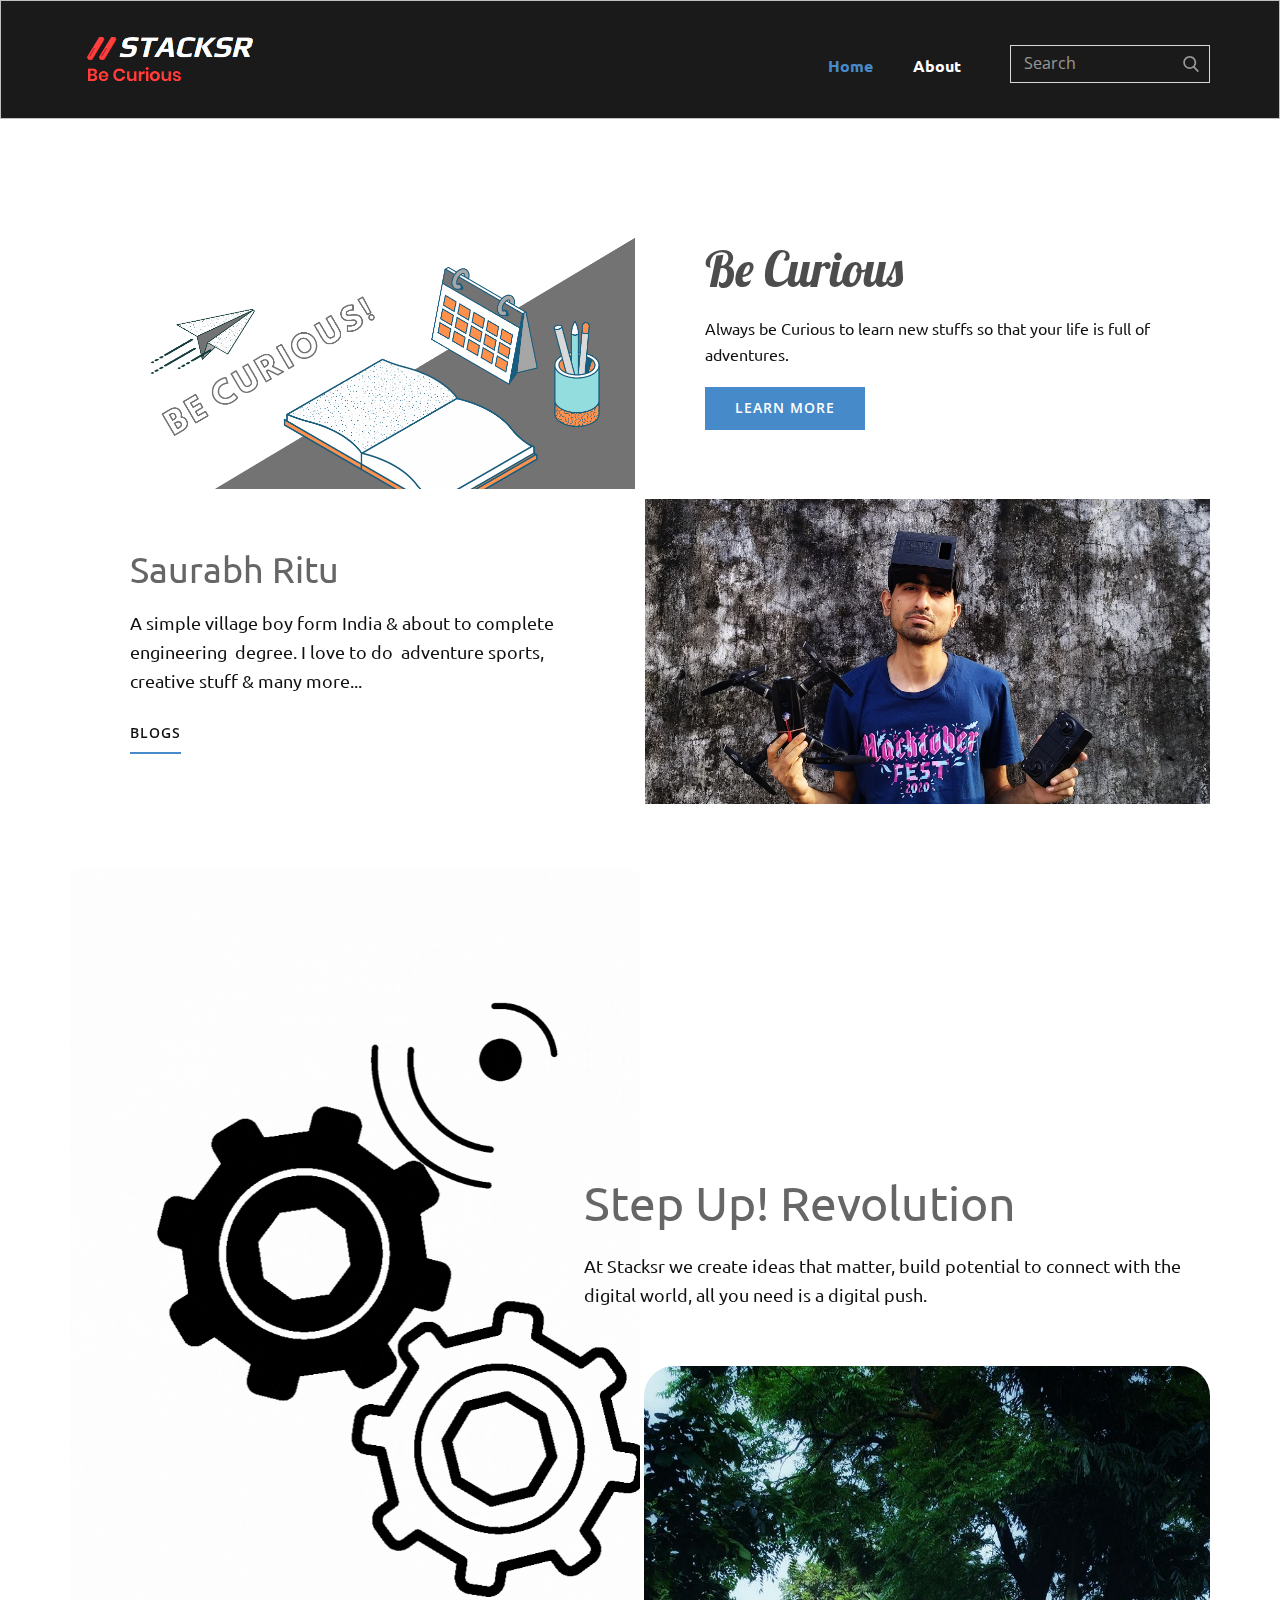
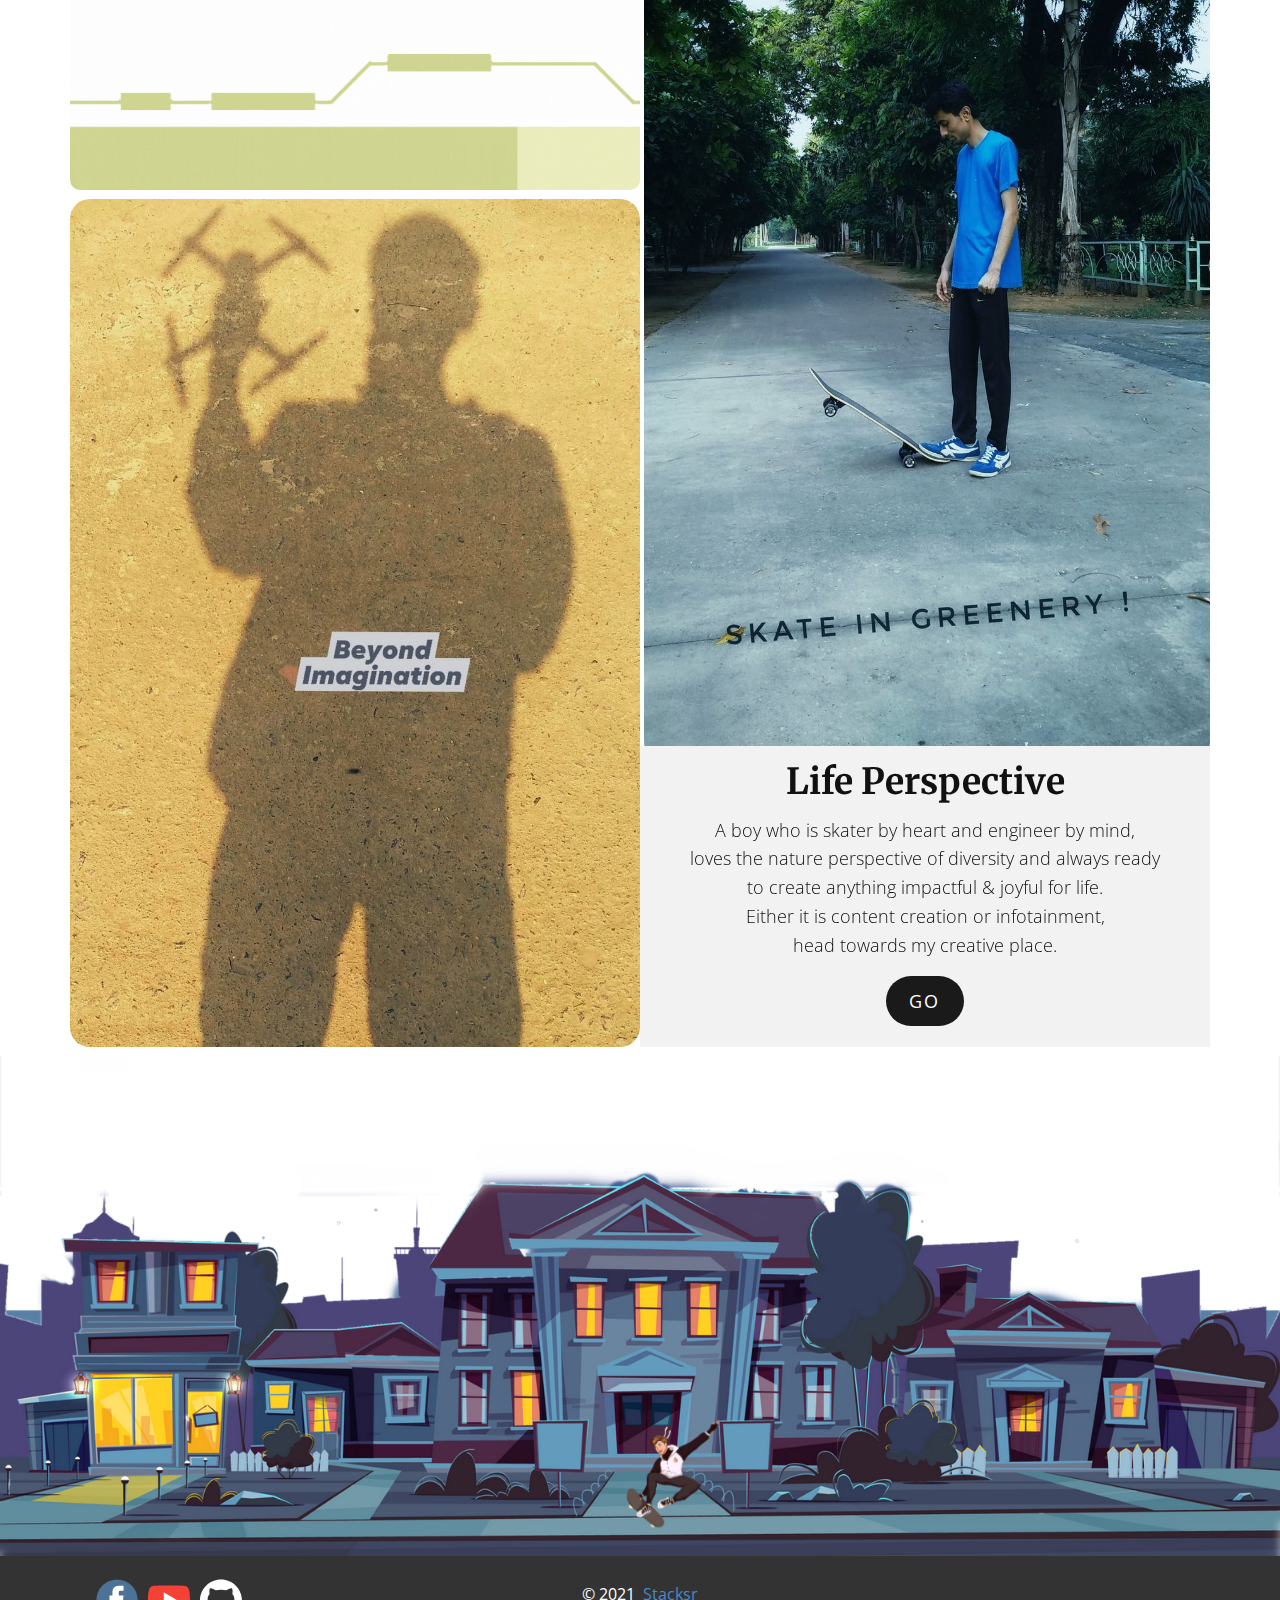
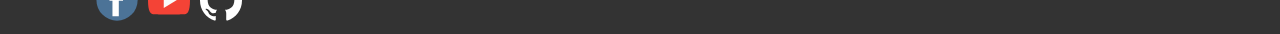
<file: index.html>
<!DOCTYPE html>
<html style="font-size: 16px;">
  <head>
    <meta name="viewport" content="width=device-width, initial-scale=1.0">
    <meta charset="utf-8">
    <meta name="keywords" content="Be Curious, Saurabh Ritu, Step Up! Revolution">
    <meta name="description" content="">
    <meta name="page_type" content="np-template-header-footer-from-plugin">
    <title>Home</title>
    <link rel="stylesheet" href="style.css" media="screen">
<link rel="stylesheet" href="Home.css" media="screen">
    <script class="u-script" type="text/javascript" src="jquery.js" defer=""></script>
    <script class="u-script" type="text/javascript" src="script.js" defer=""></script>
    <meta name="stacksr" content="stacksr website, stacksr.com">
    <link rel="icon" href="images/favicon.png">
    <link id="u-theme-google-font" rel="stylesheet" href="https://fonts.googleapis.com/css?family=Roboto:100,100i,300,300i,400,400i,500,500i,700,700i,900,900i|Open+Sans:300,300i,400,400i,600,600i,700,700i,800,800i">
    <link id="u-page-google-font" rel="stylesheet" href="https://fonts.googleapis.com/css?family=Lobster:400|Ubuntu:300,300i,400,400i,500,500i,700,700i|Merriweather:300,300i,400,400i,700,700i,900,900i">
    
    
    
    
    
    <script type="application/ld+json">{
		"@context": "http://schema.org",
		"@type": "Organization",
		"name": "Site1",
		"logo": "images/st_logo_1.png",
		"sameAs": [
				"https://facebook.com/stacksr",
				"https://www.youtube.com/channel/UCfnPpLxPkjBodC-eutue0Sg",
				"https://github.com/saurabhritu"
		]
}</script>
    <meta name="theme-color" content="#478ac9">
    <meta property="og:title" content="Home">
    <meta property="og:description" content="">
    <meta property="og:type" content="website">
  </head>
  <body data-home-page="Home.html" data-home-page-title="Home" class="u-body"><header class="u-align-center-xs u-border-1 u-border-grey-25 u-clearfix u-grey-90 u-header u-header" id="sec-e64b"><div class="u-clearfix u-sheet u-sheet-1">
        <form action="#" method="get" class="u-border-1 u-border-grey-15 u-search u-search-right u-search-1">
          <button class="u-search-button" type="submit">
            <span class="u-search-icon u-spacing-10 u-text-grey-40">
              <svg class="u-svg-link" preserveAspectRatio="xMidYMin slice" viewBox="0 0 56.966 56.966" style=""><use xmlns:xlink="http://www.w3.org/1999/xlink" xlink:href="#svg-b04b"></use></svg>
              <svg xmlns="http://www.w3.org/2000/svg" xmlns:xlink="http://www.w3.org/1999/xlink" version="1.1" id="svg-b04b" x="0px" y="0px" viewBox="0 0 56.966 56.966" style="enable-background:new 0 0 56.966 56.966;" xml:space="preserve" class="u-svg-content"><path d="M55.146,51.887L41.588,37.786c3.486-4.144,5.396-9.358,5.396-14.786c0-12.682-10.318-23-23-23s-23,10.318-23,23  s10.318,23,23,23c4.761,0,9.298-1.436,13.177-4.162l13.661,14.208c0.571,0.593,1.339,0.92,2.162,0.92  c0.779,0,1.518-0.297,2.079-0.837C56.255,54.982,56.293,53.08,55.146,51.887z M23.984,6c9.374,0,17,7.626,17,17s-7.626,17-17,17  s-17-7.626-17-17S14.61,6,23.984,6z"></path><g></g><g></g><g></g><g></g><g></g><g></g><g></g><g></g><g></g><g></g><g></g><g></g><g></g><g></g><g></g></svg>
            </span>
          </button>
          <input class="u-search-input" type="search" name="search" value="" placeholder="Search">
        </form>
        <nav class="u-align-left u-menu u-menu-dropdown u-nav-spacing-25 u-offcanvas u-menu-1">
          <div class="menu-collapse u-custom-font u-font-ubuntu" style="font-weight: 700;">
            <a class="u-button-style u-nav-link" href="#" style="padding: 4px 0px; font-size: calc(1em + 8px);">
              <svg class="u-svg-link" preserveAspectRatio="xMidYMin slice" viewBox="0 0 302 302" style=""><use xmlns:xlink="http://www.w3.org/1999/xlink" xlink:href="#svg-7b92"></use></svg>
              <svg xmlns="http://www.w3.org/2000/svg" xmlns:xlink="http://www.w3.org/1999/xlink" version="1.1" id="svg-7b92" x="0px" y="0px" viewBox="0 0 302 302" style="enable-background:new 0 0 302 302;" xml:space="preserve" class="u-svg-content"><g><rect y="36" width="302" height="30"></rect><rect y="236" width="302" height="30"></rect><rect y="136" width="302" height="30"></rect>
</g><g></g><g></g><g></g><g></g><g></g><g></g><g></g><g></g><g></g><g></g><g></g><g></g><g></g><g></g><g></g></svg>
            </a>
          </div>
          <div class="u-custom-menu u-nav-container">
            <ul class="u-custom-font u-font-ubuntu u-nav u-unstyled u-nav-1"><li class="u-nav-item"><a class="u-button-style u-nav-link u-text-active-palette-1-base u-text-hover-palette-2-base" href="Home.html" style="padding: 10px 20px;">Home</a>
</li><li class="u-nav-item"><a class="u-button-style u-nav-link u-text-active-palette-1-base u-text-hover-palette-2-base" href="About.html" style="padding: 10px 20px;">About</a>
</li></ul>
          </div>
          <div class="u-custom-menu u-nav-container-collapse">
            <div class="u-align-center u-black u-container-style u-inner-container-layout u-opacity u-opacity-95 u-sidenav">
              <div class="u-sidenav-overflow">
                <div class="u-menu-close"></div>
                <ul class="u-align-center u-nav u-popupmenu-items u-unstyled u-nav-2"><li class="u-nav-item"><a class="u-button-style u-nav-link" href="Home.html" style="padding: 10px 20px;">Home</a>
</li><li class="u-nav-item"><a class="u-button-style u-nav-link" href="About.html" style="padding: 10px 20px;">About</a>
</li></ul>
              </div>
            </div>
            <div class="u-black u-menu-overlay u-opacity u-opacity-70"></div>
          </div>
        </nav>
        <a href="https://stacksr.com/" class="u-image u-logo u-image-1" data-image-width="198" data-image-height="84">
          <img src="images/st_logo_1.png" class="u-logo-image u-logo-image-1" data-image-width="198">
        </a>
      </div></header>
    <section class="u-clearfix u-section-1" id="sec-b70d">
      <div class="u-clearfix u-sheet u-sheet-1">
        <div class="u-clearfix u-expanded-width u-gutter-10 u-layout-wrap u-layout-wrap-1">
          <div class="u-layout">
            <div class="u-layout-col">
              <div class="u-size-30">
                <div class="u-layout-row">
                  <div class="u-container-style u-image u-layout-cell u-left-cell u-size-30 u-image-1" src="" data-image-width="2245" data-image-height="1587">
                    <div class="u-container-layout u-valign-middle u-container-layout-1"></div>
                  </div>
                  <div class="u-align-left u-container-style u-layout-cell u-right-cell u-size-30 u-layout-cell-2">
                    <div class="u-container-layout u-valign-middle u-container-layout-2">
                      <h1 class="u-custom-font u-font-lobster u-text u-text-grey-70 u-text-1" data-animation-name="fadeIn" data-animation-duration="1000" data-animation-delay="0">Be Curious</h1>
                      <p class="u-custom-font u-font-ubuntu u-text u-text-2" data-animation-name="fadeIn" data-animation-duration="1000" data-animation-delay="500">Always be Curious t​o learn new stuffs so that your life is full of adventures.</p>
                      <a href="https://www.youtube.com/channel/UCfnPpLxPkjBodC-eutue0Sg" class="u-btn u-btn-rectangle u-button-style u-palette-1-base u-btn-1" data-animation-name="fadeIn" data-animation-duration="1000" data-animation-delay="1000" target="_blank">learn more</a>
                    </div>
                  </div>
                </div>
              </div>
              <div class="u-size-30">
                <div class="u-layout-row">
                  <div class="u-align-left u-container-style u-layout-cell u-left-cell u-size-30 u-layout-cell-3">
                    <div class="u-container-layout u-valign-middle u-container-layout-3">
                      <h2 class="u-custom-font u-font-ubuntu u-text u-text-grey-60 u-text-3" data-animation-name="bounceIn" data-animation-duration="1000" data-animation-delay="0" data-animation-direction="">Saurabh Ritu</h2>
                      <p class="u-custom-font u-font-ubuntu u-text u-text-4" data-animation-name="zoomIn" data-animation-duration="1000" data-animation-delay="1000" data-animation-direction="Down">A simple village boy form India &amp; about to complete engineering&nbsp; degree. I love to do&nbsp; adventure sports, creative stuff &amp; many more...</p>
                      <a href="https://saurabhritu.wordpress.com/blog/" class="u-border-2 u-border-palette-1-base u-btn u-button-style u-none u-text-body-color u-btn-2" data-animation-name="flash" data-animation-duration="1000" data-animation-delay="0" data-animation-direction="" target="_blank">Blogs</a>
                    </div>
                  </div>
                  <div class="u-container-style u-image u-layout-cell u-right-cell u-size-30 u-image-2" src="" data-image-width="1080" data-image-height="1080" data-animation-name="fadeIn" data-animation-duration="1000" data-animation-delay="0">
                    <div class="u-container-layout u-valign-middle u-container-layout-4"></div>
                  </div>
                </div>
              </div>
            </div>
          </div>
        </div>
      </div>
    </section>
    <section class="u-clearfix u-section-2" id="sec-dad2">
      <div class="u-clearfix u-sheet u-sheet-1">
        <img class="u-expanded-height-xl u-image u-image-round u-radius-10 u-image-1" src="images/mechanism.gif" alt="" data-image-width="881" data-image-height="1322">
        <div class="fr-view u-clearfix u-rich-text u-text u-text-1" data-animation-name="fadeIn" data-animation-duration="1000" data-animation-delay="0" data-animation-direction="">
          <h1 style="text-align: left;">
            <span class="u-custom-font u-font-ubuntu">
              <span class="u-text-grey-60">Step Up! Revolution</span>
            </span>
          </h1>
          <p style="text-align: left;">
            <span class="u-custom-font u-font-ubuntu" style="font-size: 1.125rem;">At Stacksr we create ideas that matter, build potential to connect with the digital world, all you need is a digital push.&nbsp;</span>
          </p>
        </div>
      </div>
    </section>
    <section class="u-clearfix u-section-3" id="sec-2763">
      <div class="u-clearfix u-sheet u-sheet-1">
        <img class="u-image u-image-round u-radius-20 u-image-1" src="images/droneshadow.jpg" data-image-width="1080" data-image-height="1920" data-animation-name="fadeIn" data-animation-duration="1000" data-animation-delay="500">
        <img class="u-image u-image-round u-radius-30 u-image-2" src="images/skate.jpg" alt="" data-image-width="1152" data-image-height="2048" data-animation-name="fadeIn" data-animation-duration="1000" data-animation-delay="0">
        <div class="u-align-center u-container-style u-expanded-width-xs u-grey-5 u-group u-group-1">
          <div class="u-container-layout u-container-layout-1">
            <h1 class="u-custom-font u-font-merriweather u-text u-text-default u-text-1" data-animation-name="flipIn" data-animation-duration="1000" data-animation-delay="0" data-animation-direction="X">Life Perspective</h1>
            <p class="u-text u-text-2" data-animation-name="fadeIn" data-animation-duration="1000" data-animation-delay="0" data-animation-direction="">A boy who is skater by heart and engineer by mind,<br>loves the nature perspective of diversity and always ready to create anything impactful &amp; joyful for life.<br>Either it is content creation or infotainment,<br>head towards my creative place.
            </p>
            <a href="" class="u-active-palette-2-light-2 u-border-none u-btn u-btn-round u-button-style u-color-scheme-summer-time u-color-style-multicolor-1 u-grey-90 u-hover-palette-2-base u-radius-50 u-btn-1" data-animation-name="fadeIn" data-animation-duration="1000" data-animation-delay="0" data-animation-direction="">Go</a>
          </div>
        </div>
      </div>
    </section>
    <section class="u-clearfix u-image u-section-4" id="sec-dbf8" data-image-width="1600" data-image-height="800">
      <div class="u-align-left u-clearfix u-sheet u-sheet-1">
        <img class="u-image u-image-default u-image-1" src="images/skater_boy-removebg-preview.png" alt="" data-image-width="506" data-image-height="493" data-animation-name="lightSpeedIn" data-animation-duration="1000" data-animation-delay="0" data-animation-direction="">
      </div>
    </section>
    
    
    <footer class="u-align-center u-clearfix u-footer u-grey-80 u-footer" id="sec-f83c"><div class="u-clearfix u-sheet u-sheet-1">
        <p class="u-small-text u-text u-text-variant u-text-1">©&nbsp;2021&nbsp; <a href="https://stacksr.com" class="u-active-none u-border-none u-btn u-button-link u-button-style u-hover-none u-none u-text-palette-1-base u-btn-1">Stacksr</a>
        </p>
        <div class="u-social-icons u-spacing-10 u-social-icons-1" data-animation-name="tada" data-animation-duration="1000" data-animation-delay="0" data-animation-direction="">
          <a class="u-social-url" target="_blank" title="Facebook" href="https://facebook.com/stacksr"><span class="u-icon u-social-facebook u-social-icon u-text-palette-1-dark-1 u-icon-1"><svg class="u-svg-link" preserveAspectRatio="xMidYMin slice" viewBox="0 0 112 112" style=""><use xmlns:xlink="http://www.w3.org/1999/xlink" xlink:href="#svg-4511"></use></svg><svg class="u-svg-content" viewBox="0 0 112 112" x="0" y="0" id="svg-4511"><circle fill="currentColor" cx="56.1" cy="56.1" r="55"></circle><path fill="#FFFFFF" d="M73.5,31.6h-9.1c-1.4,0-3.6,0.8-3.6,3.9v8.5h12.6L72,58.3H60.8v40.8H43.9V58.3h-8V43.9h8v-9.2
            c0-6.7,3.1-17,17-17h12.5v13.9H73.5z"></path></svg></span>
          </a>
          <a class="u-social-url" target="_blank" title="Youtube" href="https://www.youtube.com/channel/UCfnPpLxPkjBodC-eutue0Sg"><span class="u-icon u-icon-circle u-social-custom u-social-icon u-text-palette-1-dark-1 u-icon-2"><svg class="u-svg-link" preserveAspectRatio="xMidYMin slice" viewBox="0 0 512 512" style=""><use xmlns:xlink="http://www.w3.org/1999/xlink" xlink:href="#svg-de94"></use></svg><svg class="u-svg-content" viewBox="0 0 512 512" x="0px" y="0px" id="svg-de94" style="enable-background:new 0 0 512 512;"><g><path style="fill:#F44336;" d="M490.24,113.92c-13.888-24.704-28.96-29.248-59.648-30.976C399.936,80.864,322.848,80,256.064,80   c-66.912,0-144.032,0.864-174.656,2.912c-30.624,1.76-45.728,6.272-59.744,31.008C7.36,138.592,0,181.088,0,255.904   C0,255.968,0,256,0,256c0,0.064,0,0.096,0,0.096v0.064c0,74.496,7.36,117.312,21.664,141.728   c14.016,24.704,29.088,29.184,59.712,31.264C112.032,430.944,189.152,432,256.064,432c66.784,0,143.872-1.056,174.56-2.816   c30.688-2.08,45.76-6.56,59.648-31.264C504.704,373.504,512,330.688,512,256.192c0,0,0-0.096,0-0.16c0,0,0-0.064,0-0.096   C512,181.088,504.704,138.592,490.24,113.92z"></path><polygon style="fill:#FAFAFA;" points="192,352 192,160 352,256  "></polygon>
</g></svg></span>
          </a>
          <a class="u-social-url" target="_blank" title="Github" href="https://github.com/saurabhritu"><span class="u-icon u-social-custom u-social-icon u-icon-3"><svg class="u-svg-link" preserveAspectRatio="xMidYMin slice" viewBox="0 0 512 512" style=""><use xmlns:xlink="http://www.w3.org/1999/xlink" xlink:href="#svg-415b"></use></svg><svg class="u-svg-content" viewBox="0 0 512 512" x="0px" y="0px" id="svg-415b" style="enable-background:new 0 0 512 512;"><g><g><path d="M255.968,5.329C114.624,5.329,0,120.401,0,262.353c0,113.536,73.344,209.856,175.104,243.872    c12.8,2.368,17.472-5.568,17.472-12.384c0-6.112-0.224-22.272-0.352-43.712c-71.2,15.52-86.24-34.464-86.24-34.464    c-11.616-29.696-28.416-37.6-28.416-37.6c-23.264-15.936,1.728-15.616,1.728-15.616c25.696,1.824,39.2,26.496,39.2,26.496    c22.848,39.264,59.936,27.936,74.528,21.344c2.304-16.608,8.928-27.936,16.256-34.368    c-56.832-6.496-116.608-28.544-116.608-127.008c0-28.064,9.984-51.008,26.368-68.992c-2.656-6.496-11.424-32.64,2.496-68    c0,0,21.504-6.912,70.4,26.336c20.416-5.696,42.304-8.544,64.096-8.64c21.728,0.128,43.648,2.944,64.096,8.672    c48.864-33.248,70.336-26.336,70.336-26.336c13.952,35.392,5.184,61.504,2.56,68c16.416,17.984,26.304,40.928,26.304,68.992    c0,98.72-59.84,120.448-116.864,126.816c9.184,7.936,17.376,23.616,17.376,47.584c0,34.368-0.32,62.08-0.32,70.496    c0,6.88,4.608,14.88,17.6,12.352C438.72,472.145,512,375.857,512,262.353C512,120.401,397.376,5.329,255.968,5.329z"></path>
</g>
</g></svg></span>
          </a>
        </div>
      </div></footer>
  </body>
</html>
</file>
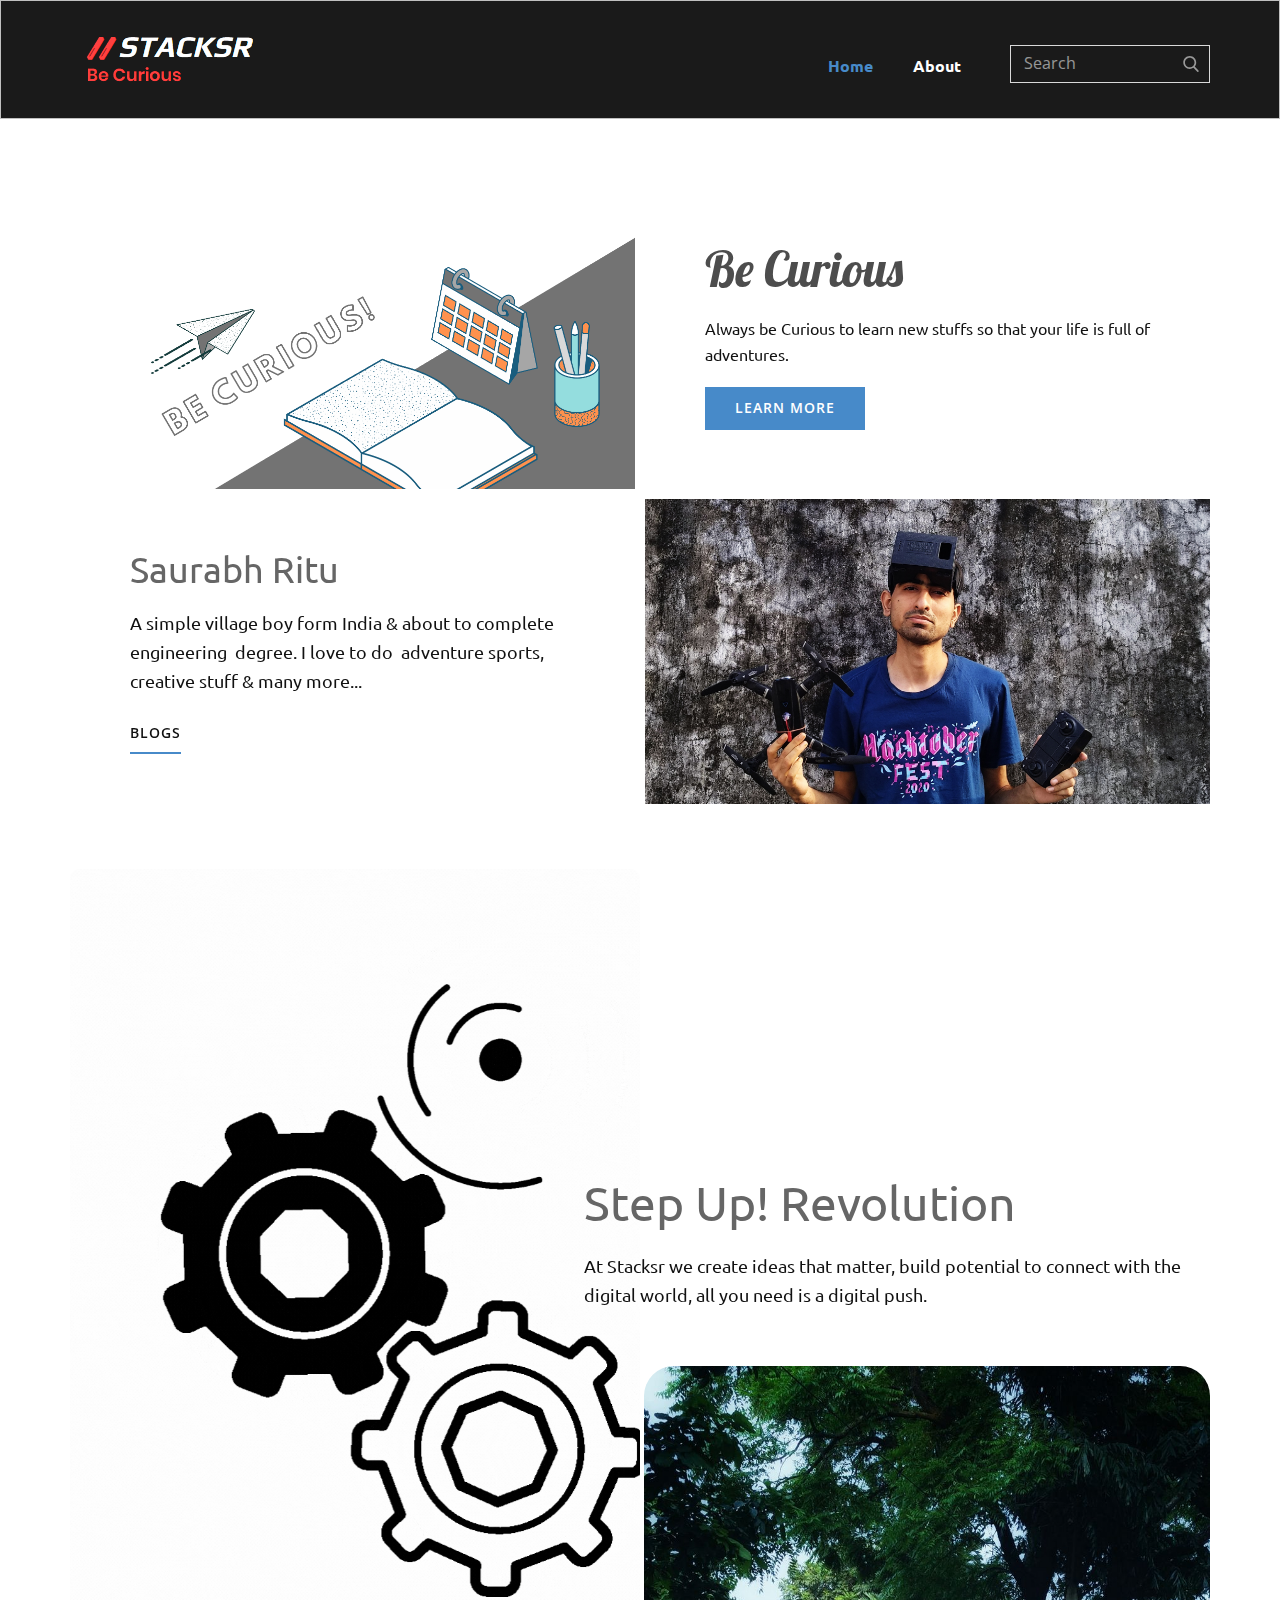
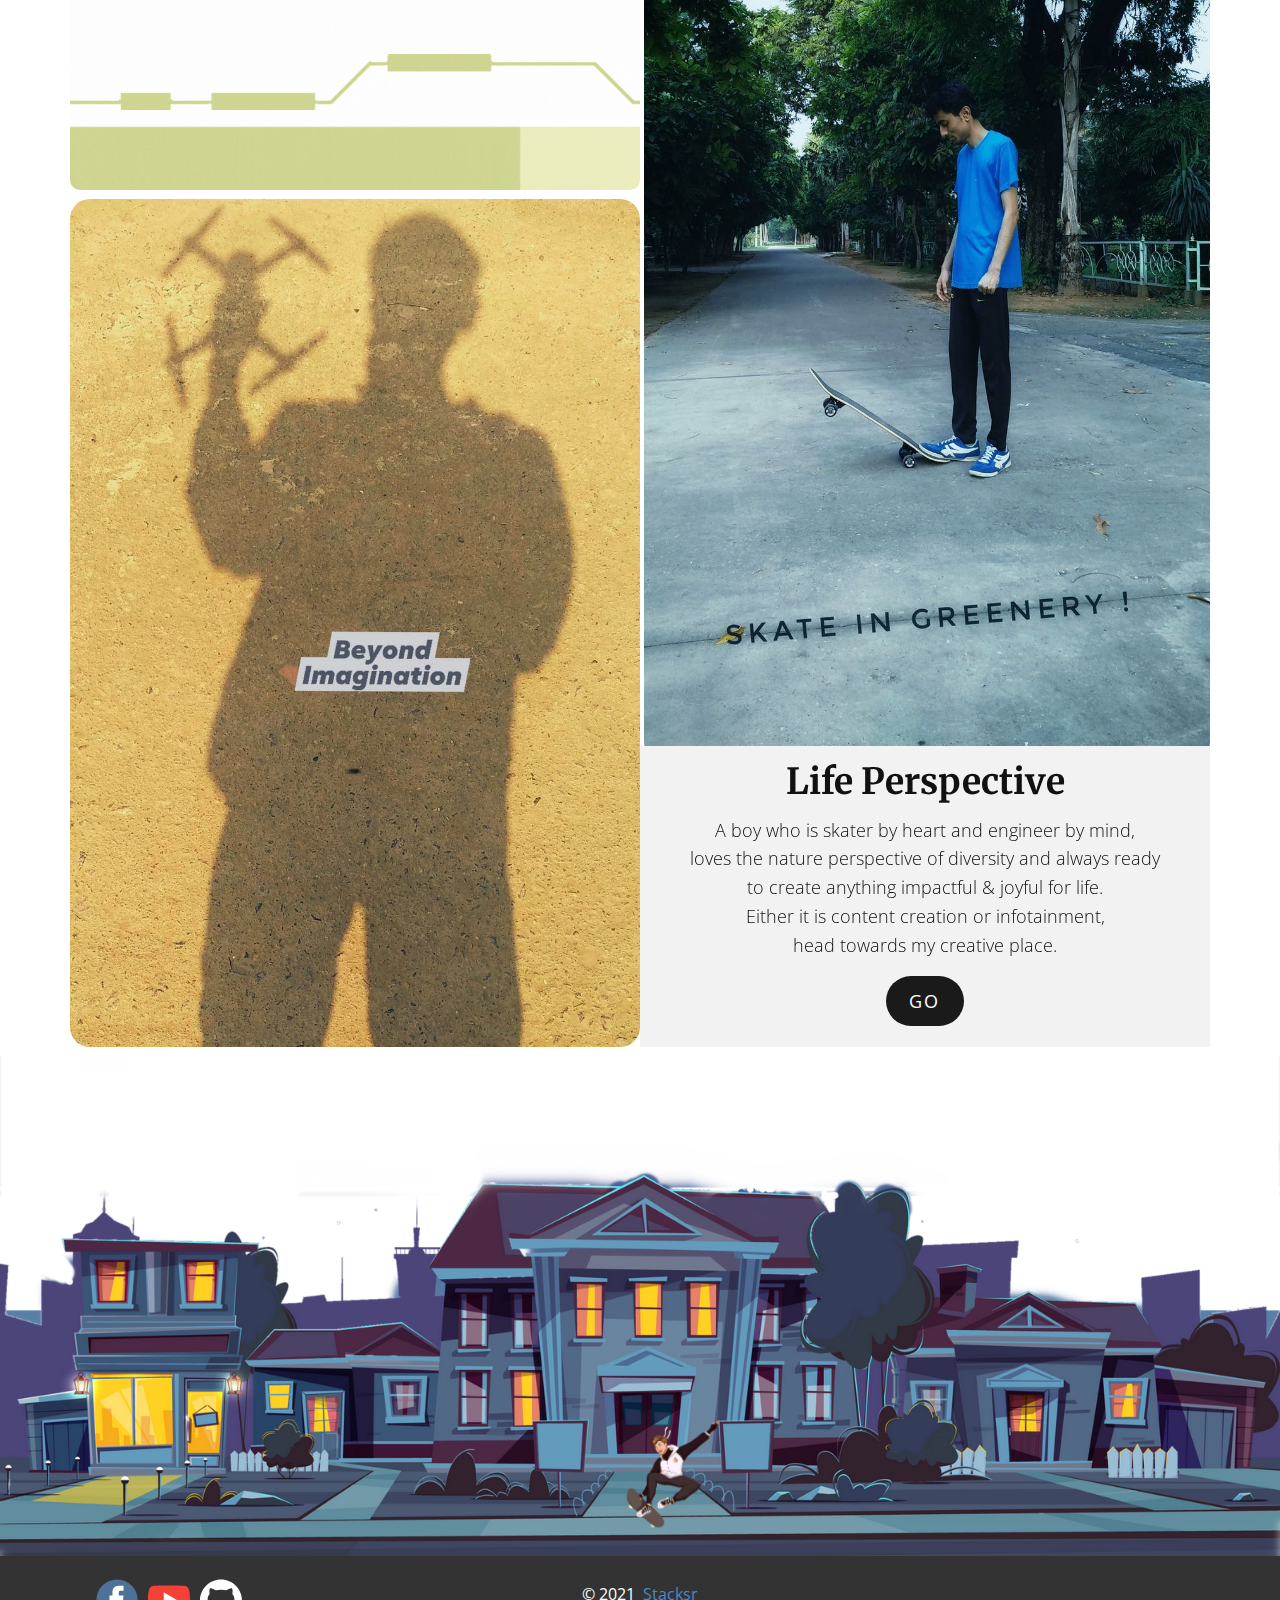
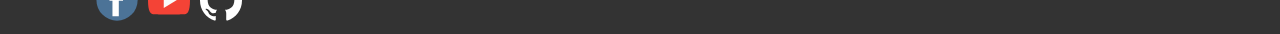
<file: Home.html>
<!DOCTYPE html>
<html style="font-size: 16px;">
  <head>
    <meta name="viewport" content="width=device-width, initial-scale=1.0">
    <meta charset="utf-8">
    <meta name="keywords" content="Be Curious, Saurabh Ritu, Step Up! Revolution">
    <meta name="description" content="">
    <meta name="page_type" content="np-template-header-footer-from-plugin">
    <title>Home</title>
    <link rel="stylesheet" href="style.css" media="screen">
<link rel="stylesheet" href="Home.css" media="screen">
    <script class="u-script" type="text/javascript" src="jquery.js" defer=""></script>
    <script class="u-script" type="text/javascript" src="script.js" defer=""></script>
    <meta name="stacksr" content="stacksr website, stacksr.com">
    <link rel="icon" href="images/favicon.png">
    <link id="u-theme-google-font" rel="stylesheet" href="https://fonts.googleapis.com/css?family=Roboto:100,100i,300,300i,400,400i,500,500i,700,700i,900,900i|Open+Sans:300,300i,400,400i,600,600i,700,700i,800,800i">
    <link id="u-page-google-font" rel="stylesheet" href="https://fonts.googleapis.com/css?family=Lobster:400|Ubuntu:300,300i,400,400i,500,500i,700,700i|Merriweather:300,300i,400,400i,700,700i,900,900i">
    
    
    
    
    
    <script type="application/ld+json">{
		"@context": "http://schema.org",
		"@type": "Organization",
		"name": "Site1",
		"logo": "images/st_logo_1.png",
		"sameAs": [
				"https://facebook.com/stacksr",
				"https://www.youtube.com/channel/UCfnPpLxPkjBodC-eutue0Sg",
				"https://github.com/saurabhritu"
		]
}</script>
    <meta name="theme-color" content="#478ac9">
    <meta property="og:title" content="Home">
    <meta property="og:description" content="">
    <meta property="og:type" content="website">
  </head>
  <body class="u-body"><header class="u-align-center-xs u-border-1 u-border-grey-25 u-clearfix u-grey-90 u-header u-header" id="sec-e64b"><div class="u-clearfix u-sheet u-sheet-1">
        <form action="#" method="get" class="u-border-1 u-border-grey-15 u-search u-search-right u-search-1">
          <button class="u-search-button" type="submit">
            <span class="u-search-icon u-spacing-10 u-text-grey-40">
              <svg class="u-svg-link" preserveAspectRatio="xMidYMin slice" viewBox="0 0 56.966 56.966" style=""><use xmlns:xlink="http://www.w3.org/1999/xlink" xlink:href="#svg-b04b"></use></svg>
              <svg xmlns="http://www.w3.org/2000/svg" xmlns:xlink="http://www.w3.org/1999/xlink" version="1.1" id="svg-b04b" x="0px" y="0px" viewBox="0 0 56.966 56.966" style="enable-background:new 0 0 56.966 56.966;" xml:space="preserve" class="u-svg-content"><path d="M55.146,51.887L41.588,37.786c3.486-4.144,5.396-9.358,5.396-14.786c0-12.682-10.318-23-23-23s-23,10.318-23,23  s10.318,23,23,23c4.761,0,9.298-1.436,13.177-4.162l13.661,14.208c0.571,0.593,1.339,0.92,2.162,0.92  c0.779,0,1.518-0.297,2.079-0.837C56.255,54.982,56.293,53.08,55.146,51.887z M23.984,6c9.374,0,17,7.626,17,17s-7.626,17-17,17  s-17-7.626-17-17S14.61,6,23.984,6z"></path><g></g><g></g><g></g><g></g><g></g><g></g><g></g><g></g><g></g><g></g><g></g><g></g><g></g><g></g><g></g></svg>
            </span>
          </button>
          <input class="u-search-input" type="search" name="search" value="" placeholder="Search">
        </form>
        <nav class="u-align-left u-menu u-menu-dropdown u-nav-spacing-25 u-offcanvas u-menu-1">
          <div class="menu-collapse u-custom-font u-font-ubuntu" style="font-weight: 700;">
            <a class="u-button-style u-nav-link" href="#" style="padding: 4px 0px; font-size: calc(1em + 8px);">
              <svg class="u-svg-link" preserveAspectRatio="xMidYMin slice" viewBox="0 0 302 302" style=""><use xmlns:xlink="http://www.w3.org/1999/xlink" xlink:href="#svg-7b92"></use></svg>
              <svg xmlns="http://www.w3.org/2000/svg" xmlns:xlink="http://www.w3.org/1999/xlink" version="1.1" id="svg-7b92" x="0px" y="0px" viewBox="0 0 302 302" style="enable-background:new 0 0 302 302;" xml:space="preserve" class="u-svg-content"><g><rect y="36" width="302" height="30"></rect><rect y="236" width="302" height="30"></rect><rect y="136" width="302" height="30"></rect>
</g><g></g><g></g><g></g><g></g><g></g><g></g><g></g><g></g><g></g><g></g><g></g><g></g><g></g><g></g><g></g></svg>
            </a>
          </div>
          <div class="u-custom-menu u-nav-container">
            <ul class="u-custom-font u-font-ubuntu u-nav u-unstyled u-nav-1"><li class="u-nav-item"><a class="u-button-style u-nav-link u-text-active-palette-1-base u-text-hover-palette-2-base" href="Home.html" style="padding: 10px 20px;">Home</a>
</li><li class="u-nav-item"><a class="u-button-style u-nav-link u-text-active-palette-1-base u-text-hover-palette-2-base" href="About.html" style="padding: 10px 20px;">About</a>
</li></ul>
          </div>
          <div class="u-custom-menu u-nav-container-collapse">
            <div class="u-align-center u-black u-container-style u-inner-container-layout u-opacity u-opacity-95 u-sidenav">
              <div class="u-sidenav-overflow">
                <div class="u-menu-close"></div>
                <ul class="u-align-center u-nav u-popupmenu-items u-unstyled u-nav-2"><li class="u-nav-item"><a class="u-button-style u-nav-link" href="Home.html" style="padding: 10px 20px;">Home</a>
</li><li class="u-nav-item"><a class="u-button-style u-nav-link" href="About.html" style="padding: 10px 20px;">About</a>
</li></ul>
              </div>
            </div>
            <div class="u-black u-menu-overlay u-opacity u-opacity-70"></div>
          </div>
        </nav>
        <a href="https://stacksr.com/" class="u-image u-logo u-image-1" data-image-width="198" data-image-height="84">
          <img src="images/st_logo_1.png" class="u-logo-image u-logo-image-1" data-image-width="198">
        </a>
      </div></header>
    <section class="u-clearfix u-section-1" id="sec-b70d">
      <div class="u-clearfix u-sheet u-sheet-1">
        <div class="u-clearfix u-expanded-width u-gutter-10 u-layout-wrap u-layout-wrap-1">
          <div class="u-layout">
            <div class="u-layout-col">
              <div class="u-size-30">
                <div class="u-layout-row">
                  <div class="u-container-style u-image u-layout-cell u-left-cell u-size-30 u-image-1" src="" data-image-width="2245" data-image-height="1587">
                    <div class="u-container-layout u-valign-middle u-container-layout-1"></div>
                  </div>
                  <div class="u-align-left u-container-style u-layout-cell u-right-cell u-size-30 u-layout-cell-2">
                    <div class="u-container-layout u-valign-middle u-container-layout-2">
                      <h1 class="u-custom-font u-font-lobster u-text u-text-grey-70 u-text-1" data-animation-name="fadeIn" data-animation-duration="1000" data-animation-delay="0">Be Curious</h1>
                      <p class="u-custom-font u-font-ubuntu u-text u-text-2" data-animation-name="fadeIn" data-animation-duration="1000" data-animation-delay="500">Always be Curious t​o learn new stuffs so that your life is full of adventures.</p>
                      <a href="https://www.youtube.com/channel/UCfnPpLxPkjBodC-eutue0Sg" class="u-btn u-btn-rectangle u-button-style u-palette-1-base u-btn-1" data-animation-name="fadeIn" data-animation-duration="1000" data-animation-delay="1000" target="_blank">learn more</a>
                    </div>
                  </div>
                </div>
              </div>
              <div class="u-size-30">
                <div class="u-layout-row">
                  <div class="u-align-left u-container-style u-layout-cell u-left-cell u-size-30 u-layout-cell-3">
                    <div class="u-container-layout u-valign-middle u-container-layout-3">
                      <h2 class="u-custom-font u-font-ubuntu u-text u-text-grey-60 u-text-3" data-animation-name="bounceIn" data-animation-duration="1000" data-animation-delay="0" data-animation-direction="">Saurabh Ritu</h2>
                      <p class="u-custom-font u-font-ubuntu u-text u-text-4" data-animation-name="zoomIn" data-animation-duration="1000" data-animation-delay="1000" data-animation-direction="Down">A simple village boy form India &amp; about to complete engineering&nbsp; degree. I love to do&nbsp; adventure sports, creative stuff &amp; many more...</p>
                      <a href="https://saurabhritu.wordpress.com/blog/" class="u-border-2 u-border-palette-1-base u-btn u-button-style u-none u-text-body-color u-btn-2" data-animation-name="flash" data-animation-duration="1000" data-animation-delay="0" data-animation-direction="" target="_blank">Blogs</a>
                    </div>
                  </div>
                  <div class="u-container-style u-image u-layout-cell u-right-cell u-size-30 u-image-2" src="" data-image-width="1080" data-image-height="1080" data-animation-name="fadeIn" data-animation-duration="1000" data-animation-delay="0">
                    <div class="u-container-layout u-valign-middle u-container-layout-4"></div>
                  </div>
                </div>
              </div>
            </div>
          </div>
        </div>
      </div>
    </section>
    <section class="u-clearfix u-section-2" id="sec-dad2">
      <div class="u-clearfix u-sheet u-sheet-1">
        <img class="u-expanded-height-xl u-image u-image-round u-radius-10 u-image-1" src="images/mechanism.gif" alt="" data-image-width="881" data-image-height="1322">
        <div class="fr-view u-clearfix u-rich-text u-text u-text-1" data-animation-name="fadeIn" data-animation-duration="1000" data-animation-delay="0" data-animation-direction="">
          <h1 style="text-align: left;">
            <span class="u-custom-font u-font-ubuntu">
              <span class="u-text-grey-60">Step Up! Revolution</span>
            </span>
          </h1>
          <p style="text-align: left;">
            <span class="u-custom-font u-font-ubuntu" style="font-size: 1.125rem;">At Stacksr we create ideas that matter, build potential to connect with the digital world, all you need is a digital push.&nbsp;</span>
          </p>
        </div>
      </div>
    </section>
    <section class="u-clearfix u-section-3" id="sec-2763">
      <div class="u-clearfix u-sheet u-sheet-1">
        <img class="u-image u-image-round u-radius-20 u-image-1" src="images/droneshadow.jpg" data-image-width="1080" data-image-height="1920" data-animation-name="fadeIn" data-animation-duration="1000" data-animation-delay="500">
        <img class="u-image u-image-round u-radius-30 u-image-2" src="images/skate.jpg" alt="" data-image-width="1152" data-image-height="2048" data-animation-name="fadeIn" data-animation-duration="1000" data-animation-delay="0">
        <div class="u-align-center u-container-style u-expanded-width-xs u-grey-5 u-group u-group-1">
          <div class="u-container-layout u-container-layout-1">
            <h1 class="u-custom-font u-font-merriweather u-text u-text-default u-text-1" data-animation-name="flipIn" data-animation-duration="1000" data-animation-delay="0" data-animation-direction="X">Life Perspective</h1>
            <p class="u-text u-text-2" data-animation-name="fadeIn" data-animation-duration="1000" data-animation-delay="0" data-animation-direction="">A boy who is skater by heart and engineer by mind,<br>loves the nature perspective of diversity and always ready to create anything impactful &amp; joyful for life.<br>Either it is content creation or infotainment,<br>head towards my creative place.
            </p>
            <a href="" class="u-active-palette-2-light-2 u-border-none u-btn u-btn-round u-button-style u-color-scheme-summer-time u-color-style-multicolor-1 u-grey-90 u-hover-palette-2-base u-radius-50 u-btn-1" data-animation-name="fadeIn" data-animation-duration="1000" data-animation-delay="0" data-animation-direction="">Go</a>
          </div>
        </div>
      </div>
    </section>
    <section class="u-clearfix u-image u-section-4" id="sec-dbf8" data-image-width="1600" data-image-height="800">
      <div class="u-align-left u-clearfix u-sheet u-sheet-1">
        <img class="u-image u-image-default u-image-1" src="images/skater_boy-removebg-preview.png" alt="" data-image-width="506" data-image-height="493" data-animation-name="lightSpeedIn" data-animation-duration="1000" data-animation-delay="0" data-animation-direction="">
      </div>
    </section>
    
    
    <footer class="u-align-center u-clearfix u-footer u-grey-80 u-footer" id="sec-f83c"><div class="u-clearfix u-sheet u-sheet-1">
        <p class="u-small-text u-text u-text-variant u-text-1">©&nbsp;2021&nbsp; <a href="https://stacksr.com" class="u-active-none u-border-none u-btn u-button-link u-button-style u-hover-none u-none u-text-palette-1-base u-btn-1">Stacksr</a>
        </p>
        <div class="u-social-icons u-spacing-10 u-social-icons-1" data-animation-name="tada" data-animation-duration="1000" data-animation-delay="0" data-animation-direction="">
          <a class="u-social-url" target="_blank" title="Facebook" href="https://facebook.com/stacksr"><span class="u-icon u-social-facebook u-social-icon u-text-palette-1-dark-1 u-icon-1"><svg class="u-svg-link" preserveAspectRatio="xMidYMin slice" viewBox="0 0 112 112" style=""><use xmlns:xlink="http://www.w3.org/1999/xlink" xlink:href="#svg-4511"></use></svg><svg class="u-svg-content" viewBox="0 0 112 112" x="0" y="0" id="svg-4511"><circle fill="currentColor" cx="56.1" cy="56.1" r="55"></circle><path fill="#FFFFFF" d="M73.5,31.6h-9.1c-1.4,0-3.6,0.8-3.6,3.9v8.5h12.6L72,58.3H60.8v40.8H43.9V58.3h-8V43.9h8v-9.2
            c0-6.7,3.1-17,17-17h12.5v13.9H73.5z"></path></svg></span>
          </a>
          <a class="u-social-url" target="_blank" title="Youtube" href="https://www.youtube.com/channel/UCfnPpLxPkjBodC-eutue0Sg"><span class="u-icon u-icon-circle u-social-custom u-social-icon u-text-palette-1-dark-1 u-icon-2"><svg class="u-svg-link" preserveAspectRatio="xMidYMin slice" viewBox="0 0 512 512" style=""><use xmlns:xlink="http://www.w3.org/1999/xlink" xlink:href="#svg-de94"></use></svg><svg class="u-svg-content" viewBox="0 0 512 512" x="0px" y="0px" id="svg-de94" style="enable-background:new 0 0 512 512;"><g><path style="fill:#F44336;" d="M490.24,113.92c-13.888-24.704-28.96-29.248-59.648-30.976C399.936,80.864,322.848,80,256.064,80   c-66.912,0-144.032,0.864-174.656,2.912c-30.624,1.76-45.728,6.272-59.744,31.008C7.36,138.592,0,181.088,0,255.904   C0,255.968,0,256,0,256c0,0.064,0,0.096,0,0.096v0.064c0,74.496,7.36,117.312,21.664,141.728   c14.016,24.704,29.088,29.184,59.712,31.264C112.032,430.944,189.152,432,256.064,432c66.784,0,143.872-1.056,174.56-2.816   c30.688-2.08,45.76-6.56,59.648-31.264C504.704,373.504,512,330.688,512,256.192c0,0,0-0.096,0-0.16c0,0,0-0.064,0-0.096   C512,181.088,504.704,138.592,490.24,113.92z"></path><polygon style="fill:#FAFAFA;" points="192,352 192,160 352,256  "></polygon>
</g></svg></span>
          </a>
          <a class="u-social-url" target="_blank" title="Github" href="https://github.com/saurabhritu"><span class="u-icon u-social-custom u-social-icon u-icon-3"><svg class="u-svg-link" preserveAspectRatio="xMidYMin slice" viewBox="0 0 512 512" style=""><use xmlns:xlink="http://www.w3.org/1999/xlink" xlink:href="#svg-415b"></use></svg><svg class="u-svg-content" viewBox="0 0 512 512" x="0px" y="0px" id="svg-415b" style="enable-background:new 0 0 512 512;"><g><g><path d="M255.968,5.329C114.624,5.329,0,120.401,0,262.353c0,113.536,73.344,209.856,175.104,243.872    c12.8,2.368,17.472-5.568,17.472-12.384c0-6.112-0.224-22.272-0.352-43.712c-71.2,15.52-86.24-34.464-86.24-34.464    c-11.616-29.696-28.416-37.6-28.416-37.6c-23.264-15.936,1.728-15.616,1.728-15.616c25.696,1.824,39.2,26.496,39.2,26.496    c22.848,39.264,59.936,27.936,74.528,21.344c2.304-16.608,8.928-27.936,16.256-34.368    c-56.832-6.496-116.608-28.544-116.608-127.008c0-28.064,9.984-51.008,26.368-68.992c-2.656-6.496-11.424-32.64,2.496-68    c0,0,21.504-6.912,70.4,26.336c20.416-5.696,42.304-8.544,64.096-8.64c21.728,0.128,43.648,2.944,64.096,8.672    c48.864-33.248,70.336-26.336,70.336-26.336c13.952,35.392,5.184,61.504,2.56,68c16.416,17.984,26.304,40.928,26.304,68.992    c0,98.72-59.84,120.448-116.864,126.816c9.184,7.936,17.376,23.616,17.376,47.584c0,34.368-0.32,62.08-0.32,70.496    c0,6.88,4.608,14.88,17.6,12.352C438.72,472.145,512,375.857,512,262.353C512,120.401,397.376,5.329,255.968,5.329z"></path>
</g>
</g></svg></span>
          </a>
        </div>
      </div></footer>
  </body>
</html>
</file>
